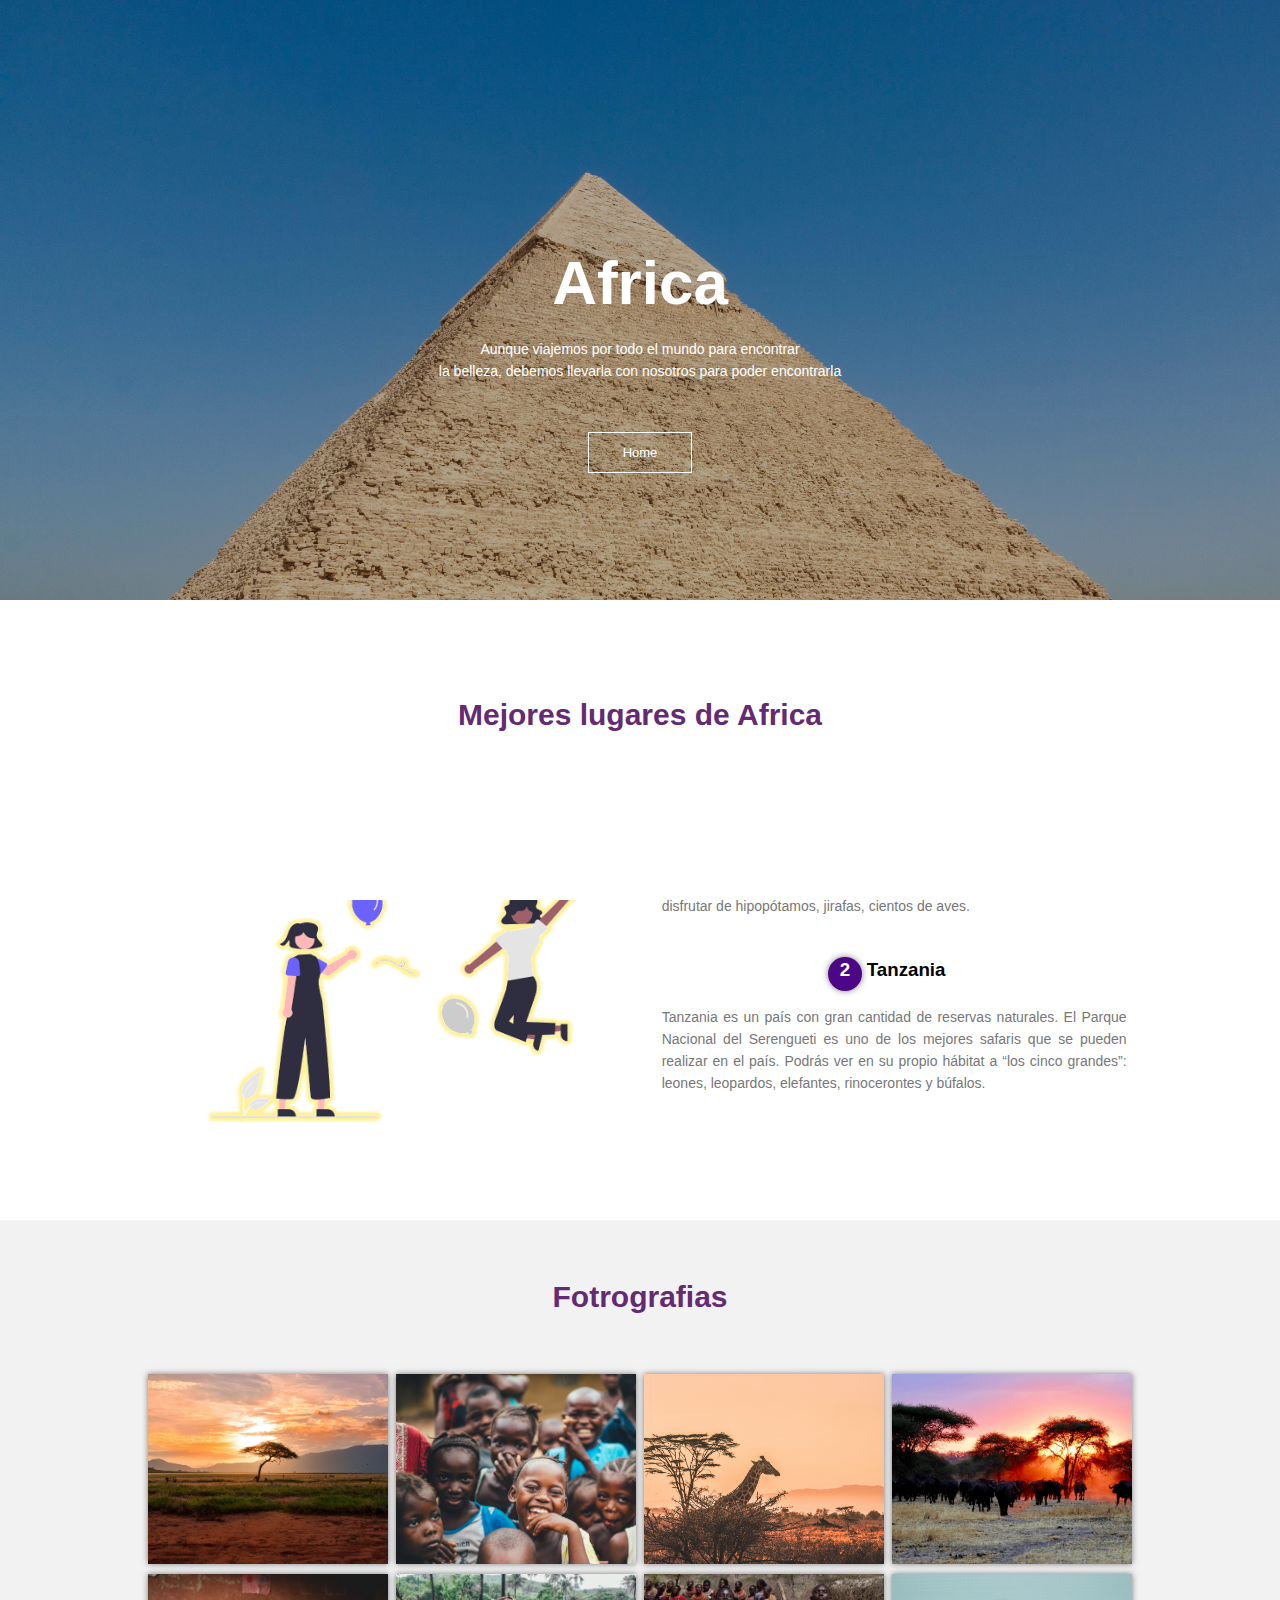
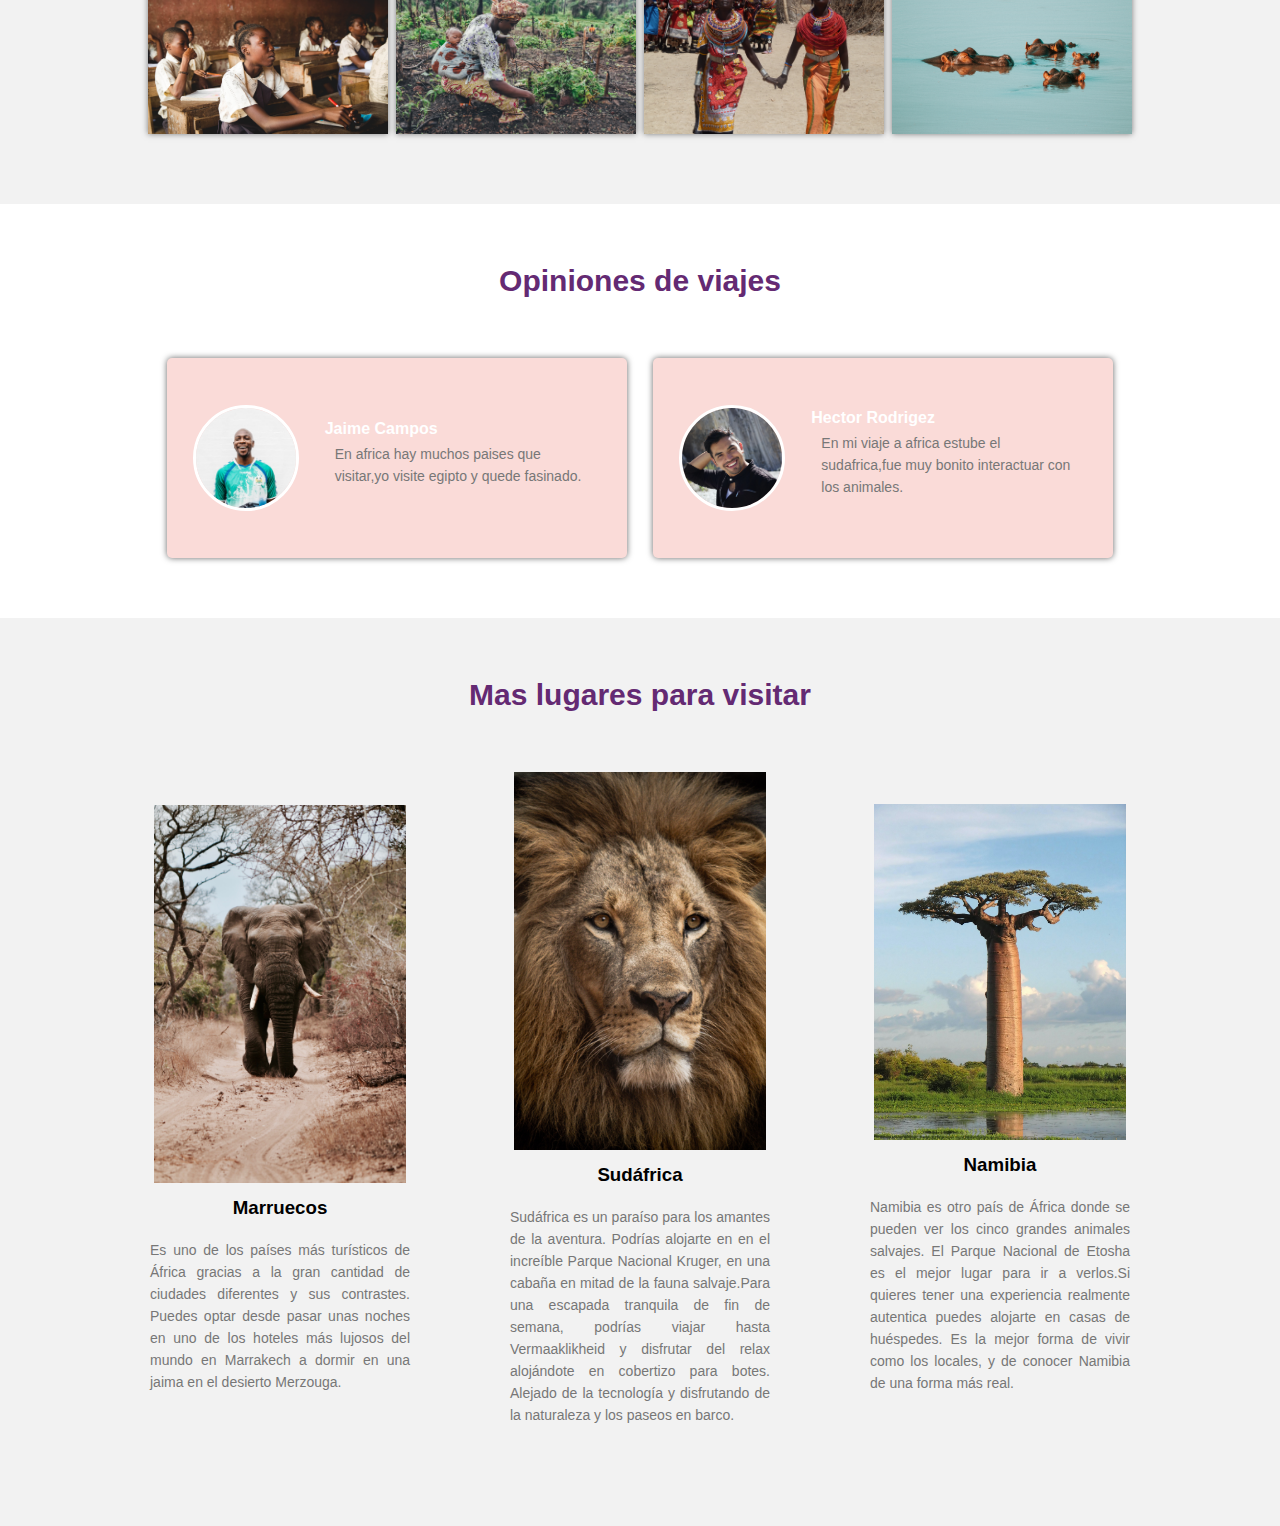
<file: africa.html>
<!DOCTYPE html>
<html><!-- comienzo del documento HTML -->

   <head><!-- Aquí empieza la cabecera de la web -->
       <meta charset="utf-8">
       <meta http-equiv="X-UA-Compatible" content="IE=edge">
       <title>Destinos</title>
       <meta http-equiv="X-UA-Compatible" content="IE=edge">
       <link rel="stylesheet" href="estilo.css">
       
       <style type="text/css">
    .imagenp{
            width: 100%;
             height: 600px;
             background-image: linear-gradient(rgba(0, 0, 0, 0.3),rgba(0, 0, 0, 0.3)),url(egipo.jpg);
             background-size: cover;
             background-attachment: fixed;
             position: relative;
         }
       </style>
   </head>
    <body > 
        <script languaje="Javascript">
            document.oncontextmenu=function(){
                return false
            }</script>
            <section class="imagenp" id="inicio">
        <div class="nombre">
            <h1>Africa</h1>
            <p>Aunque viajemos por todo el mundo para encontrar<br>la belleza, debemos llevarla con nosotros para poder encontrarla</p>
            <a href="index.html" class="boton">Home</a>
            </div>
        </section>
    <div class="wave" style="height: 150px; overflow: hidden;"><svg viewBox="0 0 500 150" preserveAspectRatio="none"
                style="height: 100%; width: 100%;">
                <path d="M0.00,49.98 C150.00,150.00 349.20,-50.00 500.00,49.98 L500.00,150.00 L0.00,150.00 Z"
                    style="stroke: none; fill: #fff;"></path>
            </svg></div>
    <main>
        <section class="contenedor sobre-nosotros">
            <h2 class="titulo"><br><br>Mejores lugares de Africa</h2>
            <div class="contenedor-sobre-nosotros">
                <img src="africa/sec1.png" alt="" class="imagen-about-us">
                <div class="contenido-textos">
                    <h3><span>1</span>Zambia</h3>
                    <p>Zambia es el hogar de las Cataratas Victoria, la catarata más grande del mundo.Zambia también es un lugar con una fauna increíble dónde podrás disfrutar de hipopótamos, jirafas, cientos de aves.</p>
                    <h3><span>2</span>Tanzania</h3>
                    <p>Tanzania es un país con gran cantidad de reservas naturales. El Parque Nacional del Serengueti es uno de los mejores safaris que se pueden realizar en el país. Podrás ver en su propio hábitat a “los cinco grandes”: leones, leopardos, elefantes, rinocerontes y búfalos.</p>
                </div>
            </div>
        </section>
        <section class="portafolio">
            <div class="contenedor">
                <h2 class="titulo">Fotrografias</h2>
                <div class="galeria-port">
                    <div class="imagen-port">
                        <img src="africa/img1.jpg" alt="">
                        <div class="hover-galeria">
                            <img src="usa/icono1.png" alt="">
                            <p>Viaja y disfruta</p>
                        </div>
                    </div>
                    <div class="imagen-port">
                        <img src="africa/img2.jpg" alt="">
                        <div class="hover-galeria">
                            <img src="usa/icono1.png" alt="">
                            <p>Viaja y disfruta</p>
                        </div>
                    </div>
                    <div class="imagen-port">
                        <img src="africa/img3.jpg" alt="">
                        <div class="hover-galeria">
                            <img src="usa/icono1.png" alt="">
                            <p>Viaja y disfruta</p>
                        </div>
                    </div>
                    <div class="imagen-port">
                        <img src="africa/img4.jpg" alt="">
                        <div class="hover-galeria">
                            <img src="usa/icono1.png" alt="">
                            <p>Viaja y disfruta</p>
                        </div>
                    </div>
                    <div class="imagen-port">
                        <img src="africa/img5.jpg" alt="">
                        <div class="hover-galeria">
                            <img src="usa/icono1.png" alt="">
                            <p>Viaja y disfruta</p>
                        </div>
                    </div>
                    <div class="imagen-port">
                        <img src="africa/img6.jpg" alt="">
                        <div class="hover-galeria">
                            <img src="usa/icono1.png" alt="">
                            <p>Viaja y disfruta</p>
                        </div>
                    </div>
                    <div class="imagen-port">
                        <img src="africa/img7.jpg" alt="">
                        <div class="hover-galeria">
                            <img src="usa/icono1.png" alt="">
                            <p>Viaja y disfruta</p>
                        </div>
                    </div>
                    <div class="imagen-port">
                        <img src="africa/img8.jpg" alt="">
                        <div class="hover-galeria">
                            <img src="usa/icono1.png" alt="">
                            <p>Viaja y disfruta</p>
                        </div>
                    </div>
                </div>
            </div>
        </section>
        <section class="clientes contenedor">
            <h2 class="titulo">Opiniones de viajes</h2>
            <div class="cards">
                <div class="card">
                    <img src="africa/p1.jpg" alt="">
                    <div class="contenido-texto-card">
                        <h4>Jaime Campos</h4>
                        <p>En africa hay muchos paises que visitar,yo visite egipto y quede fasinado.</p>
                    </div>
                </div>
                <div class="card">
                    <img src="africa/p2.jpg" alt="">
                    <div class="contenido-texto-card">
                        <h4>Hector Rodrigez</h4>
                        <p>En mi viaje a africa estube el sudafrica,fue muy bonito interactuar con los animales.</p>
                    </div>
                </div>
            </div>
        </section>
        <section class="about-services">
            <div class="contenedor">
                <h2 class="titulo">Mas lugares para visitar</h2>
                <div class="servicio-cont">
                    <div class="servicio-ind">
                        <img src="africa/us1.jpg" alt="">
                        <h3>Marruecos</h3>
                        <p>Es uno de los países más turísticos de África gracias a la gran cantidad de ciudades diferentes y sus contrastes. Puedes optar desde pasar unas noches en uno de los hoteles más lujosos del mundo en Marrakech a dormir en una jaima en el desierto Merzouga.</p>
                    </div>
                    <div class="servicio-ind">
                        <img src="africa/us2.jpg" alt="">
                        <h3>Sudáfrica</h3>
                        <p>Sudáfrica es un paraíso para los amantes de la aventura. Podrías alojarte en en el increíble Parque Nacional Kruger, en una cabaña en mitad de la fauna salvaje.Para una escapada tranquila de fin de semana, podrías viajar hasta Vermaaklikheid y disfrutar del relax alojándote en cobertizo para botes. Alejado de la tecnología y disfrutando de la naturaleza y los paseos en barco.</p>
                    </div>
                    <div class="servicio-ind">
                        <img src="africa/us3.jpg" alt="">
                        <h3>Namibia</h3>
                        <p>Namibia es otro país de África donde se pueden ver los cinco grandes animales salvajes. El Parque Nacional de Etosha es el mejor lugar para ir a verlos.Si quieres tener una experiencia realmente autentica puedes alojarte en casas de huéspedes. Es la mejor forma de vivir como los locales, y de conocer Namibia de una forma más real.</p>
                    </div>
                </div>
            </div>
        </section>
    </main>
    </body>
</html>
</file>
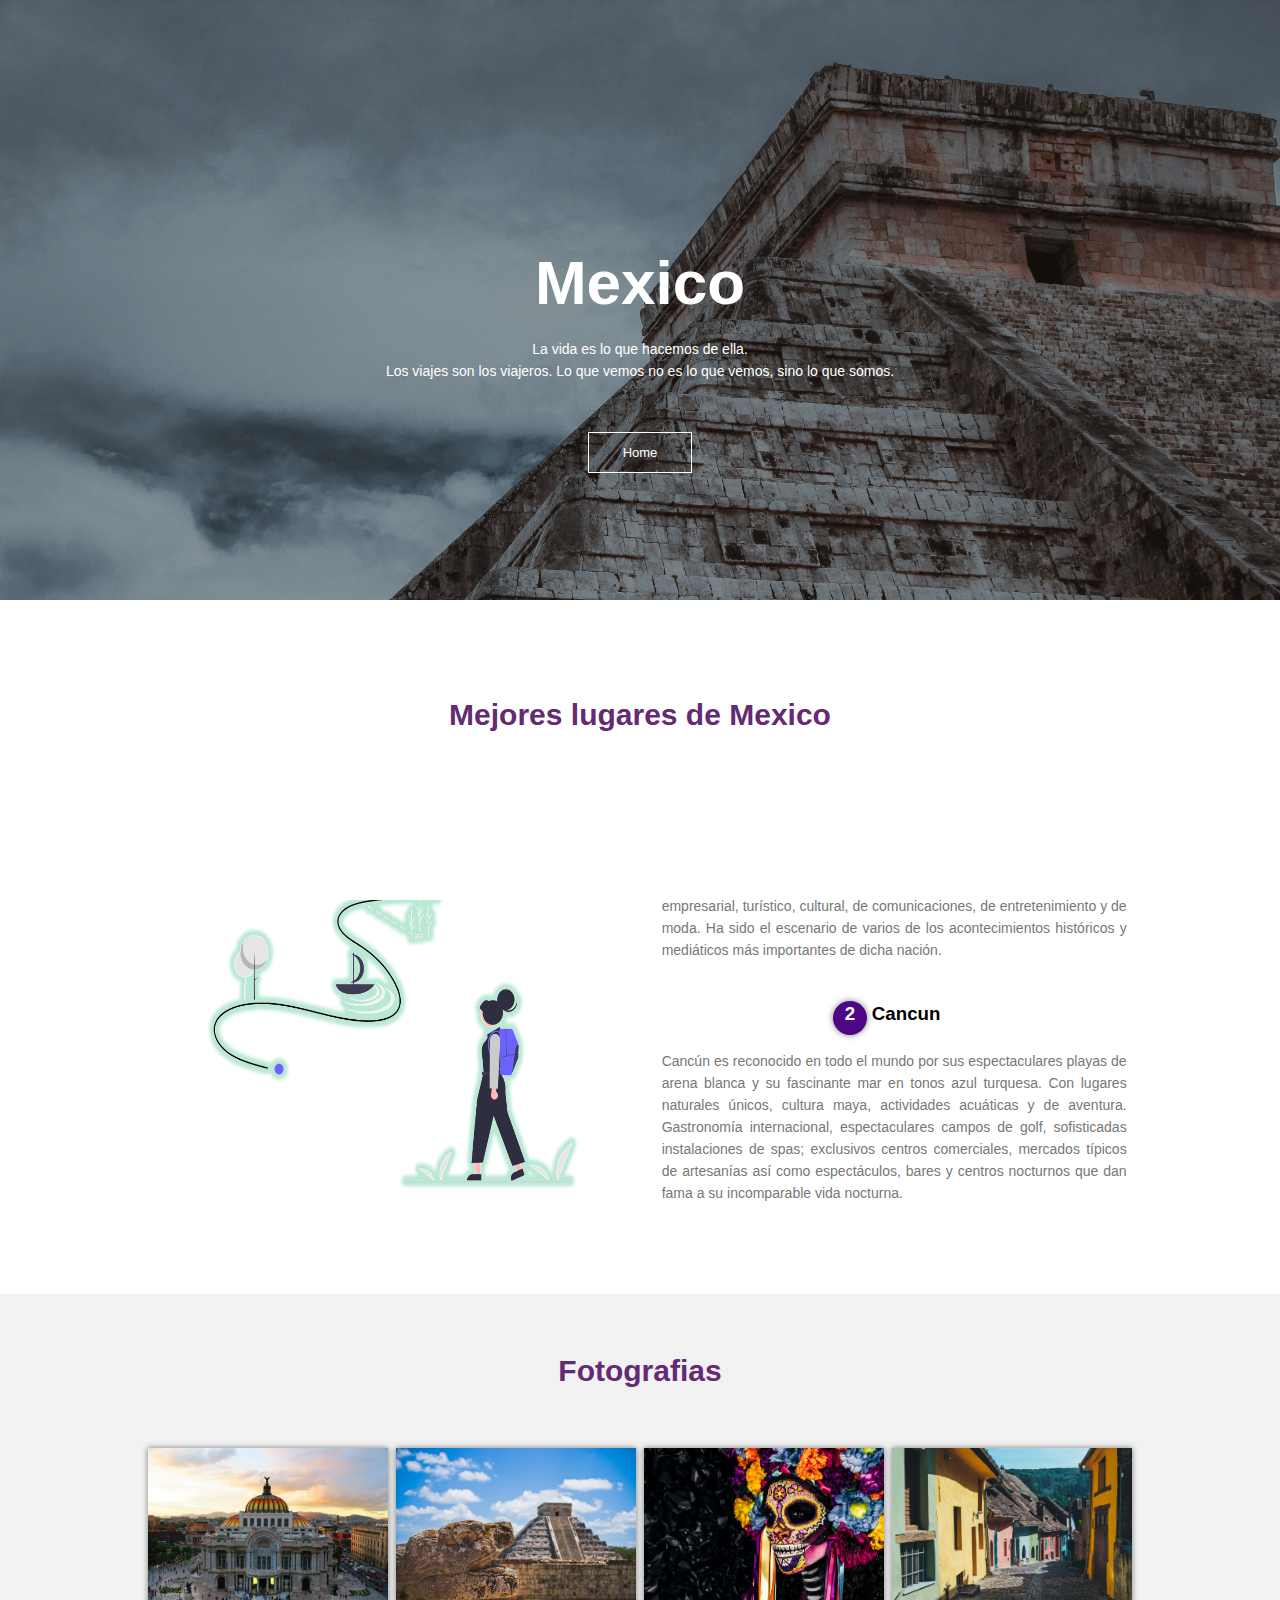
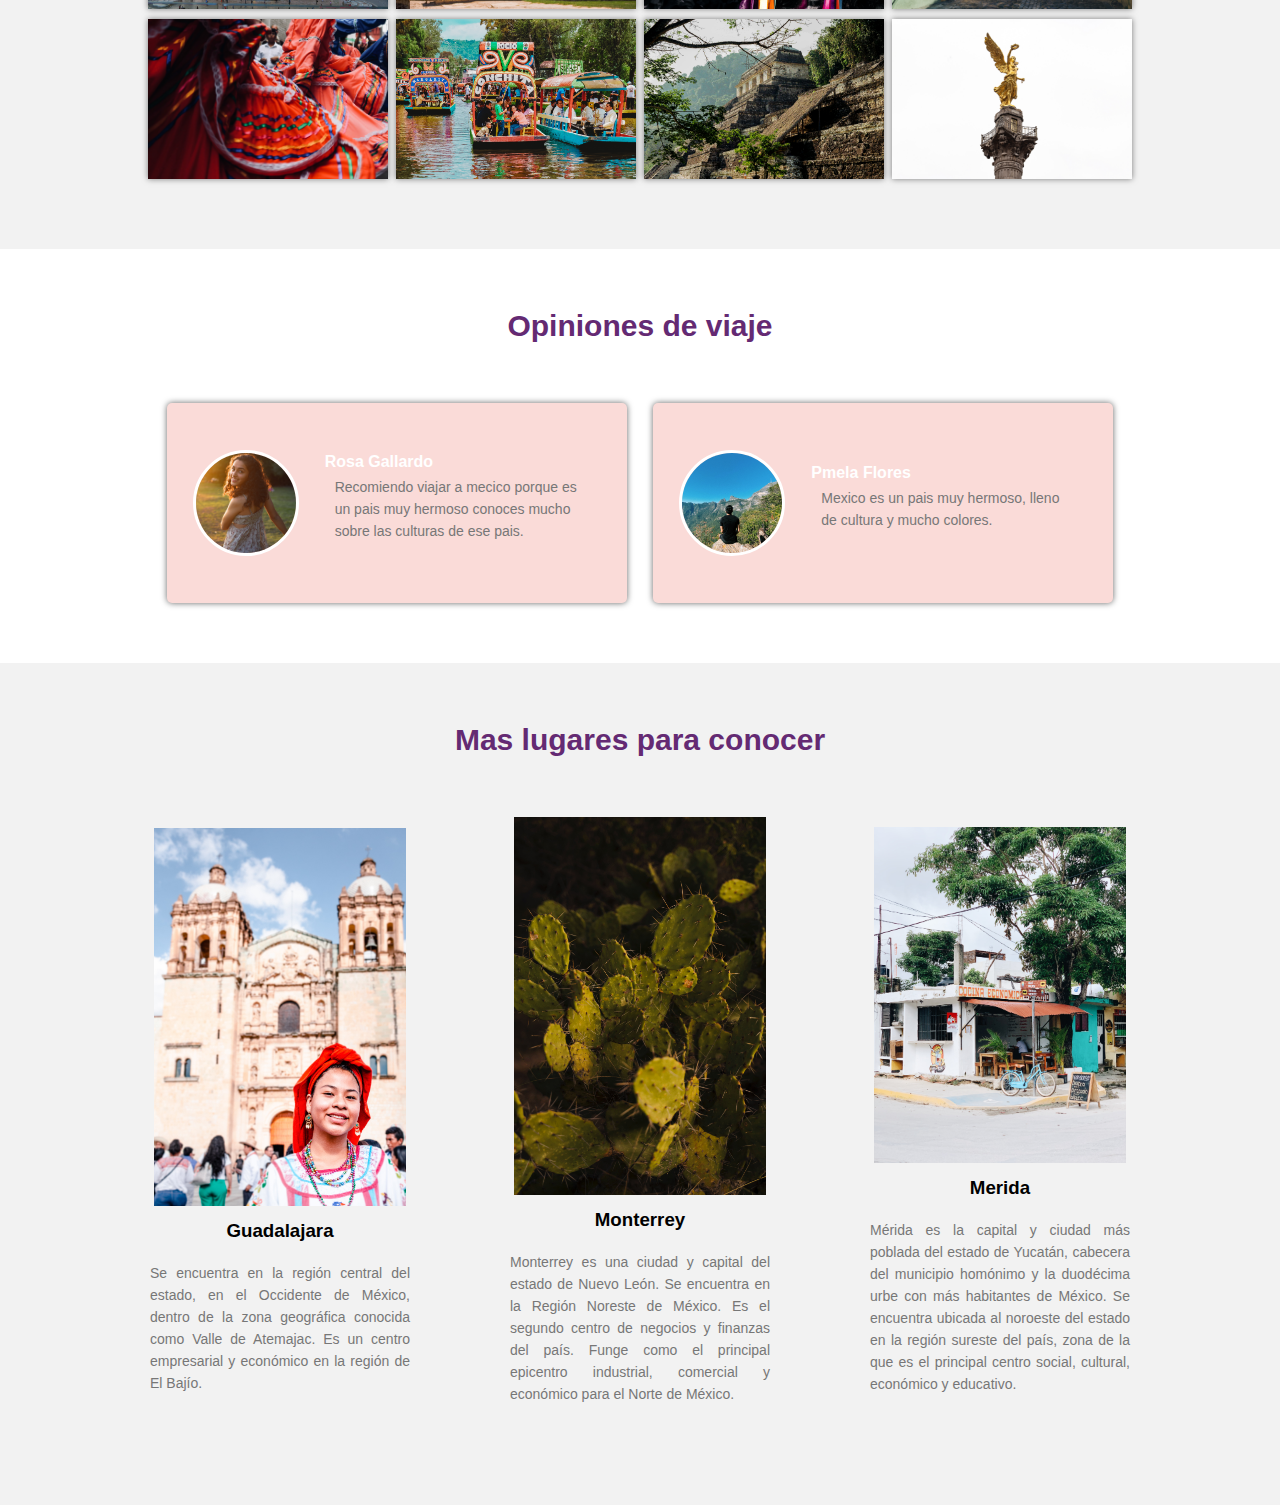
<file: mexico.html>
<!DOCTYPE html>
<html><!-- comienzo del documento HTML -->

   <head><!-- Aquí empieza la cabecera de la web -->
       <meta charset="utf-8">
       <meta http-equiv="X-UA-Compatible" content="IE=edge">
       <title>Destinos</title>
       <meta http-equiv="X-UA-Compatible" content="IE=edge">
       <link rel="stylesheet" href="estilo.css">
       
       <style type="text/css">
    .imagenp{
            width: 100%;
             height: 600px;
             background-image: linear-gradient(rgba(0, 0, 0, 0.3),rgba(0, 0, 0, 0.3)),url(mex.jpg);
             background-size: cover;
             background-attachment: fixed;
             position: relative;
         }
       </style>
   </head>
    <body > 
        <script languaje="Javascript">
            document.oncontextmenu=function(){
                return false
            }</script>
    <section class="imagenp" id="inicio">
        <div class="nombre">
            <h1>Mexico</h1>
            <p>La vida es lo que hacemos de ella.<br>Los viajes son los viajeros. Lo que vemos no es lo que vemos, sino lo que somos.</p>
            <a href="index.html" class="boton">Home</a>
            </div>
        </section>
    <div class="wave" style="height: 150px; overflow: hidden;"><svg viewBox="0 0 500 150" preserveAspectRatio="none"
                style="height: 100%; width: 100%;">
                <path d="M0.00,49.98 C150.00,150.00 349.20,-50.00 500.00,49.98 L500.00,150.00 L0.00,150.00 Z"
                    style="stroke: none; fill: #fff;"></path>
            </svg></div>
    <main>
        <section class="contenedor sobre-nosotros">
            <h2 class="titulo"><br><br>Mejores lugares de Mexico</h2>
            <div class="contenedor-sobre-nosotros">
                <img src="mex/sec1.png" alt="" class="imagen-about-us">
                <div class="contenido-textos">
                    <h3><span>1</span>Ciudad de Mexico</h3>
                    <p>Es el núcleo urbano más grande de la República mexicana y también su principal centro político, económico, social, académico, financiero, empresarial, turístico, cultural, de comunicaciones, de entretenimiento y de moda. Ha sido el escenario de varios de los acontecimientos históricos y mediáticos más importantes de dicha nación.</p>
                    <h3><span>2</span>Cancun</h3>
                    <p>Cancún es reconocido en todo el mundo por sus espectaculares playas de arena blanca y su fascinante mar en tonos azul turquesa. Con lugares naturales únicos, cultura maya, actividades acuáticas y de aventura. Gastronomía internacional, espectaculares campos de golf, sofisticadas instalaciones de spas; exclusivos centros comerciales, mercados típicos de artesanías así como espectáculos, bares y centros nocturnos que dan fama a su incomparable vida nocturna.</p>
                </div>
            </div>
        </section>
        <section class="portafolio">
            <div class="contenedor">
                <h2 class="titulo">Fotografias</h2>
                <div class="galeria-port">
                    <div class="imagen-port">
                        <img src="mex/img1.jpg" alt="">
                        <div class="hover-galeria">
                            <img src="icono1.png" alt="">
                            <p>Viaja y descubre</p>
                        </div>
                    </div>
                    <div class="imagen-port">
                        <img src="mex/img2.jpg" alt="">
                        <div class="hover-galeria">
                            <img src="icono1.png" alt="">
                            <p>Viaja y descubre</p>
                        </div>
                    </div>
                    <div class="imagen-port">
                        <img src="mex/img3.jpg" alt="">
                        <div class="hover-galeria">
                            <img src="icono1.png" alt="">
                            <p>Viaja y descubre</p>
                        </div>
                    </div>
                    <div class="imagen-port">
                        <img src="mex/img4.jpg" alt="">
                        <div class="hover-galeria">
                            <img src="icono1.png" alt="">
                            <p>Nuestro trabajo</p>
                        </div>
                    </div>
                    <div class="imagen-port">
                        <img src="mex/img5.jpg" alt="">
                        <div class="hover-galeria">
                            <img src="icono1.png" alt="">
                            <p>Viaja y descubre</p>
                        </div>
                    </div>
                    <div class="imagen-port">
                        <img src="mex/img6.jpg" alt="">
                        <div class="hover-galeria">
                            <img src="icono1.png" alt="">
                            <p>Viaja y descubre</p>
                        </div>
                    </div>
                    <div class="imagen-port">
                        <img src="mex/img7.jpg" alt="">
                        <div class="hover-galeria">
                            <img src="icono1.png" alt="">
                            <p>Viaja y descubre</p>
                        </div>
                    </div>
                    <div class="imagen-port">
                        <img src="mex/img8.jpg" alt="">
                        <div class="hover-galeria">
                            <img src="icono1.png" alt="">
                            <p>Viaja y descubre</p>
                        </div>
                    </div>
                </div>
            </div>
        </section>
        <section class="clientes contenedor">
            <h2 class="titulo">Opiniones de viaje</h2>
            <div class="cards">
                <div class="card">
                    <img src="mex/p1.jpg" alt="">
                    <div class="contenido-texto-card">
                        <h4>Rosa Gallardo</h4>
                        <p>Recomiendo viajar a mecico porque es un pais muy hermoso conoces mucho sobre las culturas de ese pais.</p>
                    </div>
                </div>
                <div class="card">
                    <img src="mex/p2.jpg" alt="">
                    <div class="contenido-texto-card">
                        <h4>Pmela Flores</h4>
                        <p>Mexico es un pais muy hermoso, lleno de cultura y mucho colores.</p>
                    </div>
                </div>
            </div>
        </section>
        <section class="about-services">
            <div class="contenedor">
                <h2 class="titulo">Mas lugares para conocer</h2>
                <div class="servicio-cont">
                    <div class="servicio-ind">
                        <img src="mex/us1.jpg" alt="">
                        <h3>Guadalajara</h3>
                        <p>Se encuentra en la región central del estado, en el Occidente de México, dentro de la zona geográfica conocida como Valle de Atemajac. Es un centro empresarial y económico en la región de El Bajío. </p>
                    </div>
                    <div class="servicio-ind">
                        <img src="mex/us2.jpg" alt="">
                        <h3>Monterrey</h3>
                        <p>Monterrey es una ciudad y capital del estado de Nuevo León. Se encuentra en la Región Noreste de México. Es el segundo centro de negocios y finanzas del país. Funge como el principal epicentro industrial, comercial y económico para el Norte de México. </p>
                    </div>
                    <div class="servicio-ind">
                        <img src="mex/us3.jpg" alt="">
                        <h3>Merida</h3>
                        <p>Mérida es la capital y ciudad más poblada del estado de Yucatán, cabecera del municipio homónimo y la duodécima urbe con más habitantes de México. Se encuentra ubicada al noroeste del estado en la región sureste del país, zona de la que es el principal centro social, cultural, económico y educativo.</p>
                    </div>
                </div>
            </div>
        </section>
    </main>
    </body>
</html>
</file>
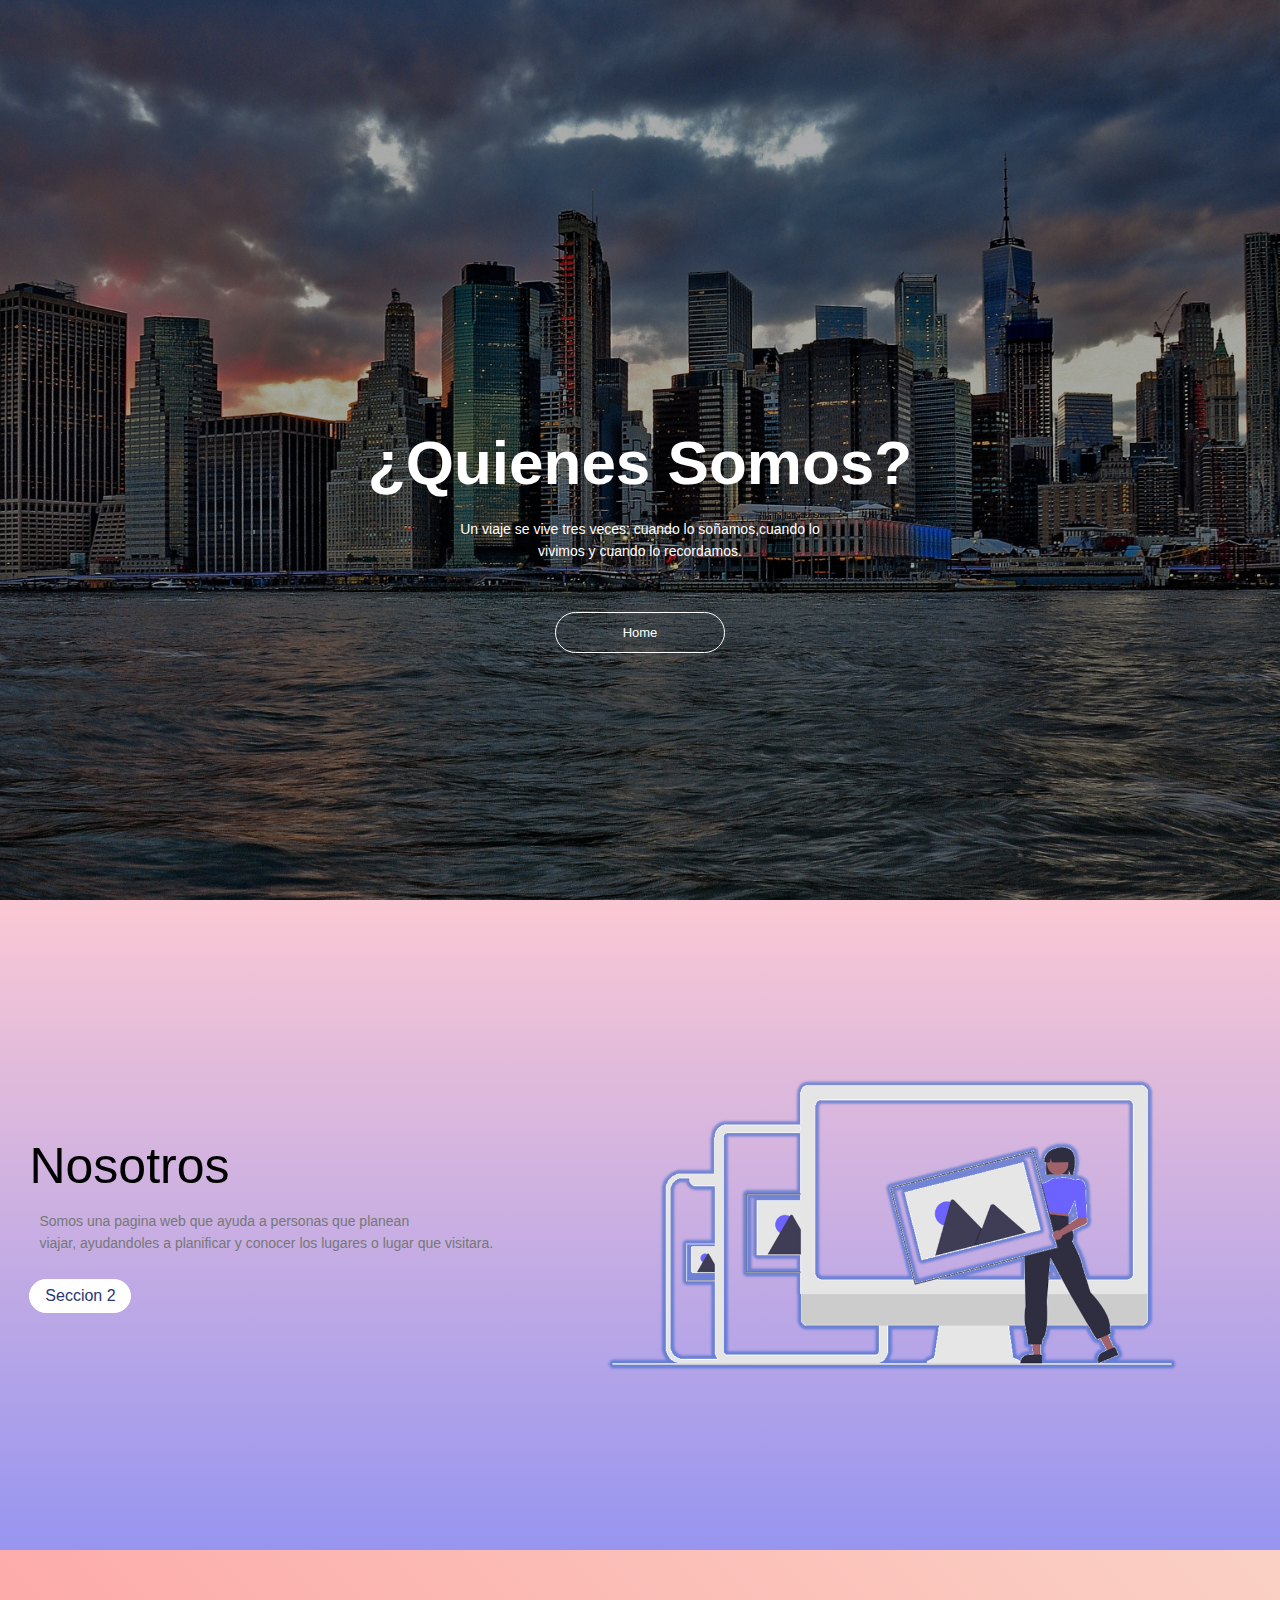
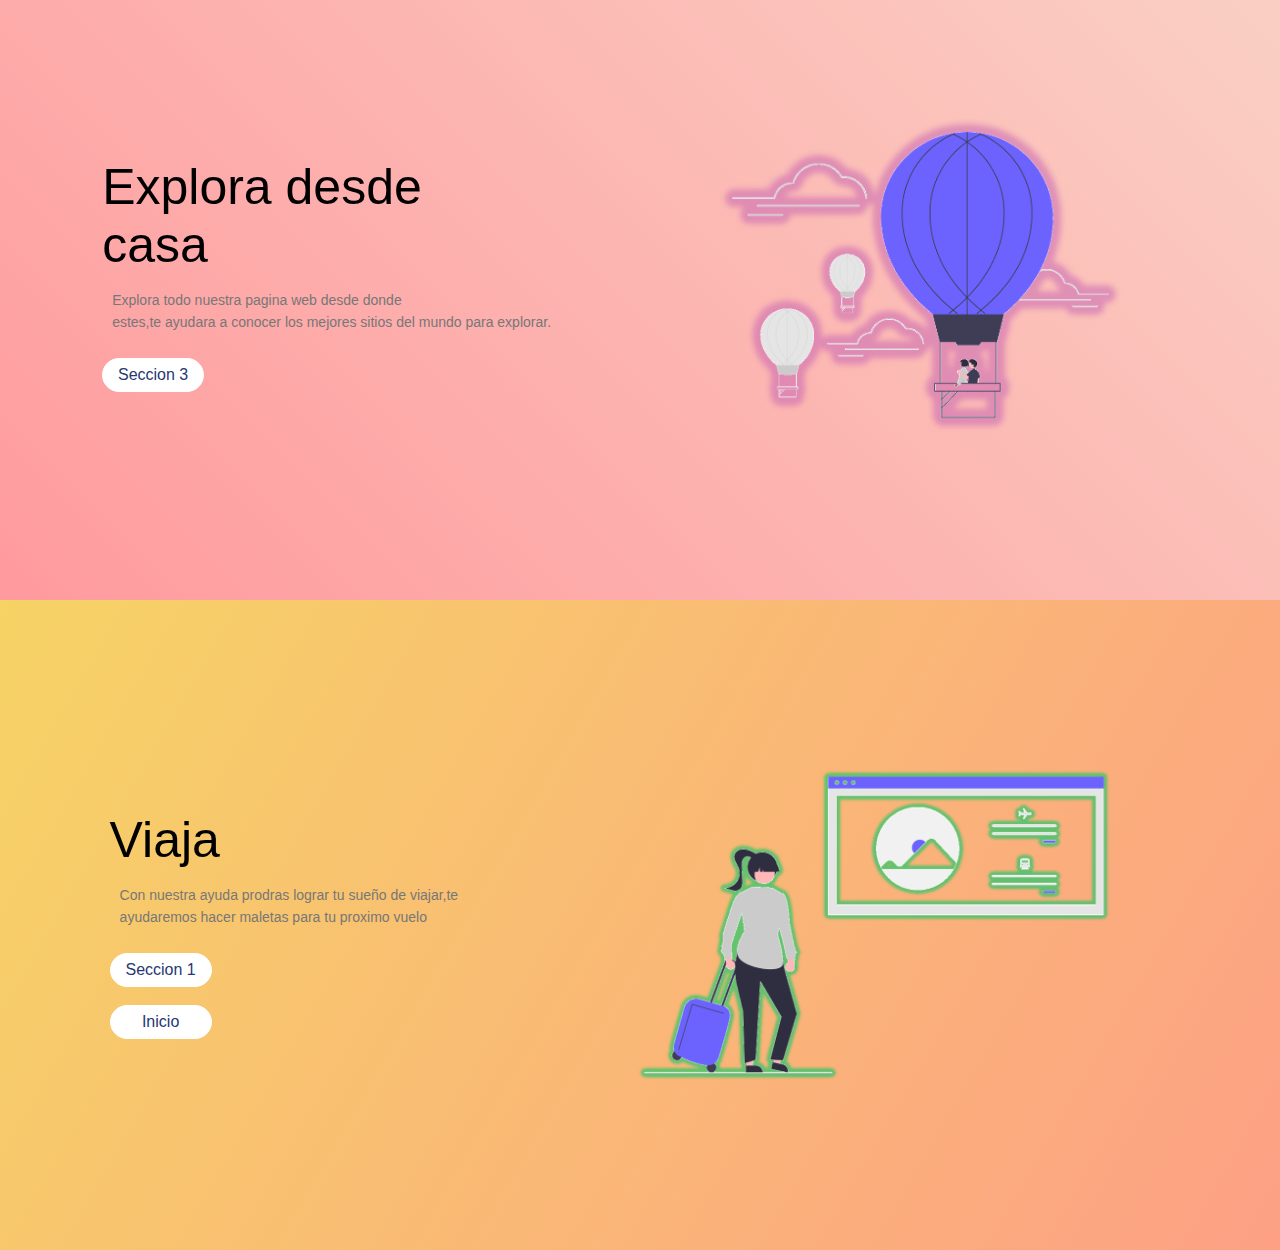
<file: nosotros.html>
<!DOCTYPE html>
<html><!-- comienzo del documento HTML -->

   <head><!-- Aquí empieza la cabecera de la web -->
       <meta charset="utf-8">
       <meta http-equiv="X-UA-Compatible" content="IE=edge">
       <title>Nosotros</title>
       <meta http-equiv="X-UA-Compatible" content="IE=edge">
       <link rel="stylesheet" href="estilo.css">
       
       
       <style type="text/css">
    .imagenp{
    width: 100%;
    height: 100vh;
     background-image: linear-gradient(rgba(0, 0, 0, 0.3),rgba(0, 0, 0, 0.3)),url(juan.jpg);
    background-size: cover;
    background-position: center;
}
           section{
               height: 650px;
               display: flex;
               justify-content: space-evenly;
               align-items: center;
           }
           section h2{
               font-size: 50px;
               font-weight: 500;
               margin-bottom: 5px;
           }
           section p{
               margin-bottom: 15px;
           }
           section a{
               display: inline-block;
               padding: 7px 0;
               color: #283773;
               text-decoration: none;
               width: 100px;
               text-align: center;
               border:1px solid #fff;
               border-radius: 50px;
               background: #fff;
           }
           section img{
               height: 60%;
               
           }
           section:nth-child(2){
               background-image: linear-gradient(to top, #9795f0 0%, #fbc8d4 100%);
           }
           section:nth-child(3){
               background-image: linear-gradient(45deg, #ff9a9e 0%, #fad0c4 99%, #fad0c4 100%);
           }
           section:nth-child(4){
               background-image: linear-gradient(120deg, #f6d365 0%, #fda085 100%);
           }
           
</style>
   </head>
    <body > 
        
    <section class="imagenp" id="inicio">
        <div class="nombre">
            <h1>¿Quienes Somos?</h1>
            <p>Un viaje se vive tres veces: cuando lo soñamos,cuando lo<br>vivimos y cuando lo recordamos.</p>
            <a href="index.html" class="boton">Home</a>
            </div>
        </section>
        <!---Animacion---->
        <section id="sec1">
        <div class="contanedor">
            <h2>Nosotros</h2>
            <p>Somos una pagina web que ayuda a personas que planean <br>viajar, ayudandoles a planificar y conocer los lugares o lugar que visitara.</p>
            <a href="#sec2">Seccion 2</a>
            </div>
            <img src="sec1.png" alt="">
        </section>
        
        <section id="sec2">
        <div class="contanedor">
            <h2>Explora desde<br>casa</h2>
            <p>Explora todo nuestra pagina web desde donde <br>estes,te ayudara a conocer los mejores sitios del mundo para explorar.</p>
            <a href="#sec3">Seccion 3</a>
            </div>
            <img src="sec2.png" alt="">
        </section>
        
        <section id="sec3">
        <div class="contanedor">
            <h2>Viaja</h2>
            <p>Con nuestra ayuda prodras lograr tu sueño de viajar,te <br>ayudaremos hacer maletas para tu proximo vuelo</p>
            <a href="#sec1">Seccion 1</a><br><br>
            <a href="#inicio">Inicio</a>
            </div>
            <img src="sec3.png" alt="">
            
        </section>
        <script languaje="Javascript">
            document.oncontextmenu=function(){
                return false
            }</script>
    </body>
</html>
</file>
<file: estilo.css>
*{
    margin:0;
    padding: 0;
    font-family: 'MuseoModerno', cursive;
font-family: 'Oswald', sans-serif;
    
}
.menu{
    position:absolute;
    top: 0;
    left: 0;
    width: 100%;
    height: 100px;
    padding: 10px 90px;
    box-sizing: border-box;
    background:rgba(0,0,0,0.0.2);
    list-style: none;
}
nav{
    display: flex;
    justify-content: space-between;
    align-items:center;
}
nav img{
    width: 300px;
    padding: 22px 50x;
    height: 80px;
    float: right;
    align-content: center;
    font-size: 30px;
    font-weight: bold;
    text-transform: uppercase;
    color: #fff;
}

.nav-links nav{
    display: flex;
    justify-content: space-around;
    align-items: center;
    
}
.menu nav ul{
    list-style: none;
    display: flex;
    justify-content: space-between;
}
.nav-links a{
    text-decoration: none;
    font-size: 15px;
    color:#fff;
    padding: 12px 20px;
    display: block;
}
.nav-links a:hover{
    background: #0E6655;
    border-radius: 6px;
}
.nav-links nav ul li ul{
    display: flex;
    flex-direction: column;
}
.menu nav ul li ul{
    position: absolute;
}
.menu nav ul li ul li{
    width: 180px;
    position: relative;
}
.menu nav ul li ul li ul{
    top:0;
    left: 180px;
    position: absolute;
    display: none;
}
.menu nav ul li ul{
    display: none;
}
.menu nav ul li:hover > ul{
    display: block;
    background: #17202A;
}
.portada{
    width: 100%;
    height: 100vh;
    background: url(portada2.jpg);
    background-size: cover;
    background-position: center;
}
.nombre{
    width: 90%;
    color: #fff;
    position: absolute;
    top: 60%;
    left: 50%;
    transform: translate(-50%,-50%);
    text-align: center;
}
.nombre h1{
   font-size: 62px;
}
.nombre p{
    margin: 10px 0 40px;
    font-size: 14px;
    color: #fff;
}
.boton{
    display: inline-block;
    text-decoration:none;
    color: #fff;
    border: 1px solid #fff;
    padding: 12px 34px;
    font-size: 13px;
    background: transparent;
    position: relative;
    cursor: pointer;
}
.boton:hover{
    border: 1px solid #f44336;
    background: #f44336;
    transition:1s;
    }
nav .fa{
    display:none;
}
@media(max-width: 700px){
    .nombre h1{
     font-size: 62px;
 }
 nav img{
    width: 40%;
    height: 70px;
    position:absolute;
     top:0;
     background: transparent;
     z-index: 100000;
    
}
    
       
}
.course{
    width: 80%;
    margin: auto;
    text-align: center;
    padding-top: 100px;
}
h1{
    font-size: 36px;
    font-weight: 600;
}
p{
    color: #777;
    font-size: 14px;
    font-weight: 300;
    line-height: 22px;
    padding: 10px;
}
.row{
    margin: 5%;
    display: flex;
    justify-content: space-between;
}
.course-col{
    flex-basis: 31%;
    background: #fff3f3;
    border-radius: 10px;
    margin-bottom: 5%;
    padding: 20px 12px;
    box-sizing: border-box;
    transition: 0.5s;
}
h3{
    text-align: center;
    font-weight: 600;
    margin: 10px 0;
}
.course-col:hover{
    box-shadow: 0 0 20px 0px rgba(0,0,0,0.2);
}
/**/
@media(max-width: 700px){
    .row{
        flex-direction: column;
    }
}
.campus{
    width: 80%;
    margin: auto;
    text-align: center;
    padding-top: 50px;
}
.campus-col{
 flex-basis: 32%;
    border-radius: 10px;
    margin-bottom: 30px;
    position: relative;
  overflow: hidden;
    
}
.campus-col img{
    width: 100%;
    display: block;
}
.layer{
    background: transparent;
    height: 100%;
    width: 100%;
    position: absolute;
    top:0;
    left: 0;
    transition: 0.5s;
}
.layer:hover{;
    background: rgba(226,0,0,0.7);
}
.layer h3{
    width: 100%;
    font-weight: 500;
    color: #fff;
    font-size: 26px;
    bottom: 0;
    left: 50%;
    transform: translateX(-50%);
    position: absolute;
    opacity: 0;
    transition: 0.5s;
}
.layer:hover h3{
    bottom: 49%;
    opacity: 1;
}
.facilities{
    width: 80%;
    margin: auto;
    text-align: center;
    padding-top: 100px;
}
.facilities-col{
    flex-basis: 31%;
    border-radius: 10px;
    margin-bottom: 5%;
    text-align: left;
}
.facilities-col img{
    width: 100%;
    border-radius: 10px;
}
.facilities-col p{
    padding: 0;
}
.facilities-col h3{
    margin-top: 16px;
    margin-bottom: 15px;
    text-align: left;
}
.testimonios{
    width: 80%;
    margin: auto;
    padding-top: 100px;
    text-align: center;
}
.testimonios-col{
    flex-basis: 40%;
    border-radius: 10px;
    margin-bottom: 5%;
    text-align: left;
    background: #fff3f3;
    padding: 25px;
    cursor: pointer;
    display: flex;
}
.testimonios-col img{
    height: 40px;
    margin-left: 5px;
    margin-right: 30px;
    border-radius: 50%;
}
.testimonios-col p{
    padding: 0;
}
.testimonios-col h3{
    margin-top: 15px;
    text-align: left;
}
.testimonios-col .fa{
    color:darkgoldenrod;
}
@media(max-width: 700px){
    .testimonios-col img{
    margin-left: 0px;
    margin-right: 15px;
   }
}
.cta{
    margin: 100px auto;
    width: 80%;
    background-image: linear-gradient(rgba(0,0,0,0.5),rgba(0,0,0,0.5)),url(mapa.png);
    background-position: center;
    background-size: cover;
    border-radius: 10px;
    text-align: center;
    padding: 100px 0;
}
.cta h1{
    color: #fff;
    margin-bottom: 40px;
    padding: 0;
}
@media(max-width: 700px){
    .cta h1{
    font-size: 24px;
   }
}

.contact{
    display: flex;
    width: 100%;
    flex-wrap: wrap;
    color: #fff;
    text-align: center;
}
.item__contact{
    width: 25%;
    padding: 60px 0;
    text-align: center;
    background: linear-gradient(180deg, var(--black2) 0%, var(--black1) 100%);

}
body{
    user-select: none;
}

.item__contact--gold{
    background: linear-gradient(180deg, #F7CE90 0%, #F4BD76 100%);
    color: var(--black1);
}

.contact__icon{
    font-size: 14px;
    color: #f44336;
    line-height: 20px;
    margin-right: 4px;
}

.contact__icon--modifier{
    color: black1;
}

.contact__title{
    font-size: 16px;
    line-height: 20px;
}

.footer{
    width: 100% ;
    text-align: center;
    padding: 30px 0;
    background: #E3B084 ;
}
.footer;h4{
    margin-bottom: 25px;
    margin-top: 20px;
    font-weight: 600;
}
.icons .fa{
    color: #f44336;
    margin: 0 13px;
    cursor: pointer;
    padding: 18px 0;
}
.fa-heart-o{
    color: #f44336;
}

.contenedor {
    padding: 60px 0;
    width: 90%;
    max-width: 1000px;
    margin: auto;
    overflow: hidden;
}

.titulo {
    color: #642a73;
    font-size: 30px;
    text-align: center;
    margin-bottom: 60px;
}
.wave{
    position: absolute;
    bottom: 0;
    width: 100%;
}
main .sobre-nosotros{
    padding: 30px 0 60px 0;
}
.contenedor-sobre-nosotros{
    display: flex;
    justify-content: space-evenly;
}

.imagen-about-us{
    width: 48%;
}

.sobre-nosotros .contenido-textos{
    width: 48%;
}

.contenido-textos h3{
    margin-bottom: 15px;
}

.contenido-textos h3 span{
    background: #4d0686;
    color: #fff;
    border-radius: 50%;
    display: inline-block;
    text-align: center;
    width: 30px;
    height: 30px;
    padding: 2px;
    box-shadow: 0 0 6px 0 rgba(0, 0, 0, .5);
    margin-right: 5px;
}

.contenido-textos p{
    padding: 0px 0px 30px 15px;
    font-weight: 300;
    text-align: justify;
}

/* Galeria */


.portafolio{
    background: #f2f2f2;
}

.galeria-port{
    display: flex;
    justify-content: space-evenly;
    flex-wrap: wrap;
}

.imagen-port{
    width: 24%;
    margin-bottom: 10px;
    overflow: hidden;
    position: relative;
    cursor: pointer;
    box-shadow: 0 0 6px 0 rgba(0, 0, 0, .5);
}

.imagen-port > img{
    width: 100%;
    height: 100%;
    object-fit: cover;
    display: block;
}

.hover-galeria{
    position: absolute;
    width: 100%;
    height: 100%;
    top: 0;
    transform: scale(0);
    background: hsla(273,91%,27%, 0.7);
    transition: transform .5s;
    display: flex;
    justify-content: center;
    align-items: center;
    flex-direction: column;
}

.hover-galeria img{
    width: 50px;
}

.hover-galeria p{
    color: #fff;
}

.imagen-port:hover .hover-galeria{
    transform: scale(1);
}

/* Clients */

.cards{
    display: flex;
    justify-content: space-evenly;
}

.cards .card{
    background: #FADBD8;
    display: flex;
    width: 46%;
    height: 200px;
    align-items: center;
    justify-content: space-evenly;
    border-radius: 5px;
    box-shadow: 0 0 6px 0 rgba(0, 0, 0, 0.6);
}

.cards .card img{
    width: 100px;
    height: 100px;
    object-fit: cover;
    border: 3px solid #fff;
    border-radius: 50%;
    display: block;
}

.cards .card > .contenido-texto-card{
    width: 60%;
    color: #fff;
}

.cards .card > .contenido-texto-card p{
    font-weight: 300;
    padding-top: 5px;
}

/*  Our team */

.about-services{
    background: #f2f2f2;
    padding-bottom: 30px;
}


.servicio-cont{
    display:flex;
    justify-content: space-between;
    align-items: center;
}

.servicio-ind{
    width: 28%;
    text-align: center;
}

.servicio-ind img{
    width: 90%;
}

.servicio-ind h3{
    margin: 10px 0;
}

.servicio-ind p{
    font-weight: 300;
    text-align: justify;
}

/* footer */

footer{
    background: #414141;
    padding: 60px 0 30px 0;
    margin: auto;
    overflow: hidden;
}

.contenedor-footer{
    display: flex;
    width: 90%;
    justify-content: space-evenly;
    margin: auto;
    padding-bottom: 50px;
    border-bottom: 1px solid #ccc;
}

.content-foo{
    text-align: center;
}

.content-foo h4{
    color: #fff;
    border-bottom: 3px solid #af20d3;
    padding-bottom: 5px;
    margin-bottom: 10px;
}

.content-foo p{
    color: #ccc;
}

.titulo-final{
    text-align: center;
    font-size: 24px;
    margin: 20px 0 0 0;
    color: #9e9797;
}

@media screen and (max-width:900px){
    header{
        background-position: center;
    }

    .contenedor-sobre-nosotros{
        flex-direction: column;
        justify-content: center;
        align-items: center;
    }

    .sobre-nosotros .contenido-textos{
        width: 90%;
    }

    .imagen-about-us{
        width: 90%;
    }

    /* Galeria */

    .imagen-port{
        width: 44%;
    }

    /* Clientes */

    .cards{
        flex-direction: column;
        justify-content: center;
        align-items: center;
    }

    .cards .card{
        width: 90%;
    }

    .cards .card:first-child{
        margin-bottom: 30px;
    }

    /* servicios */

    .servicio-cont{
        justify-content: center;
        flex-direction: column;
    }

    .servicio-ind{
        width: 100%;
        text-align: center;
    }

    .servicio-ind:nth-child(1), .servicio-ind:nth-child(2){
        margin-bottom: 60px;
    }

    .servicio-ind img{
        width: 90%;
    }
}

@media screen and (max-width:500px){
    nav{
        text-align: center;
        padding: 30px 0 0 0;
    }

    nav > a{
        margin-right: 5px;
    }

    .textos-header h1{
        font-size: 35px;
    }

    .textos-header h2{
        font-size: 20px;
    }

    /* ABOUT US */

    .imagen-about-us{
        margin-bottom: 60px;
        width: 99%;
    }

    .sobre-nosotros .contenido-textos{
        width: 95%;
    }

    /* Galeria */

    .imagen-port{
        width: 95%;
    }

    /* Clients */

    .cards .card{
        height: 450px;
        display: flex;
        flex-direction: column;
        align-items: center;
    }

    .cards .card img{
        width: 90px;
        height: 90px;
    }

    /* Footer */

    .contenedor-footer{
        flex-direction: column;
        border: none;
    }

    .content-foo{
        margin-bottom: 20px;
        text-align: center;
    }

    .content-foo h4{
        border: none;
    }

    .content-foo p{
        color: #ccc;
        border-bottom: 1px solid #f2f2f2;
        padding-bottom: 20px;
    }

    .titulo-final{
        font-size: 20px;
    }
}
</file>
